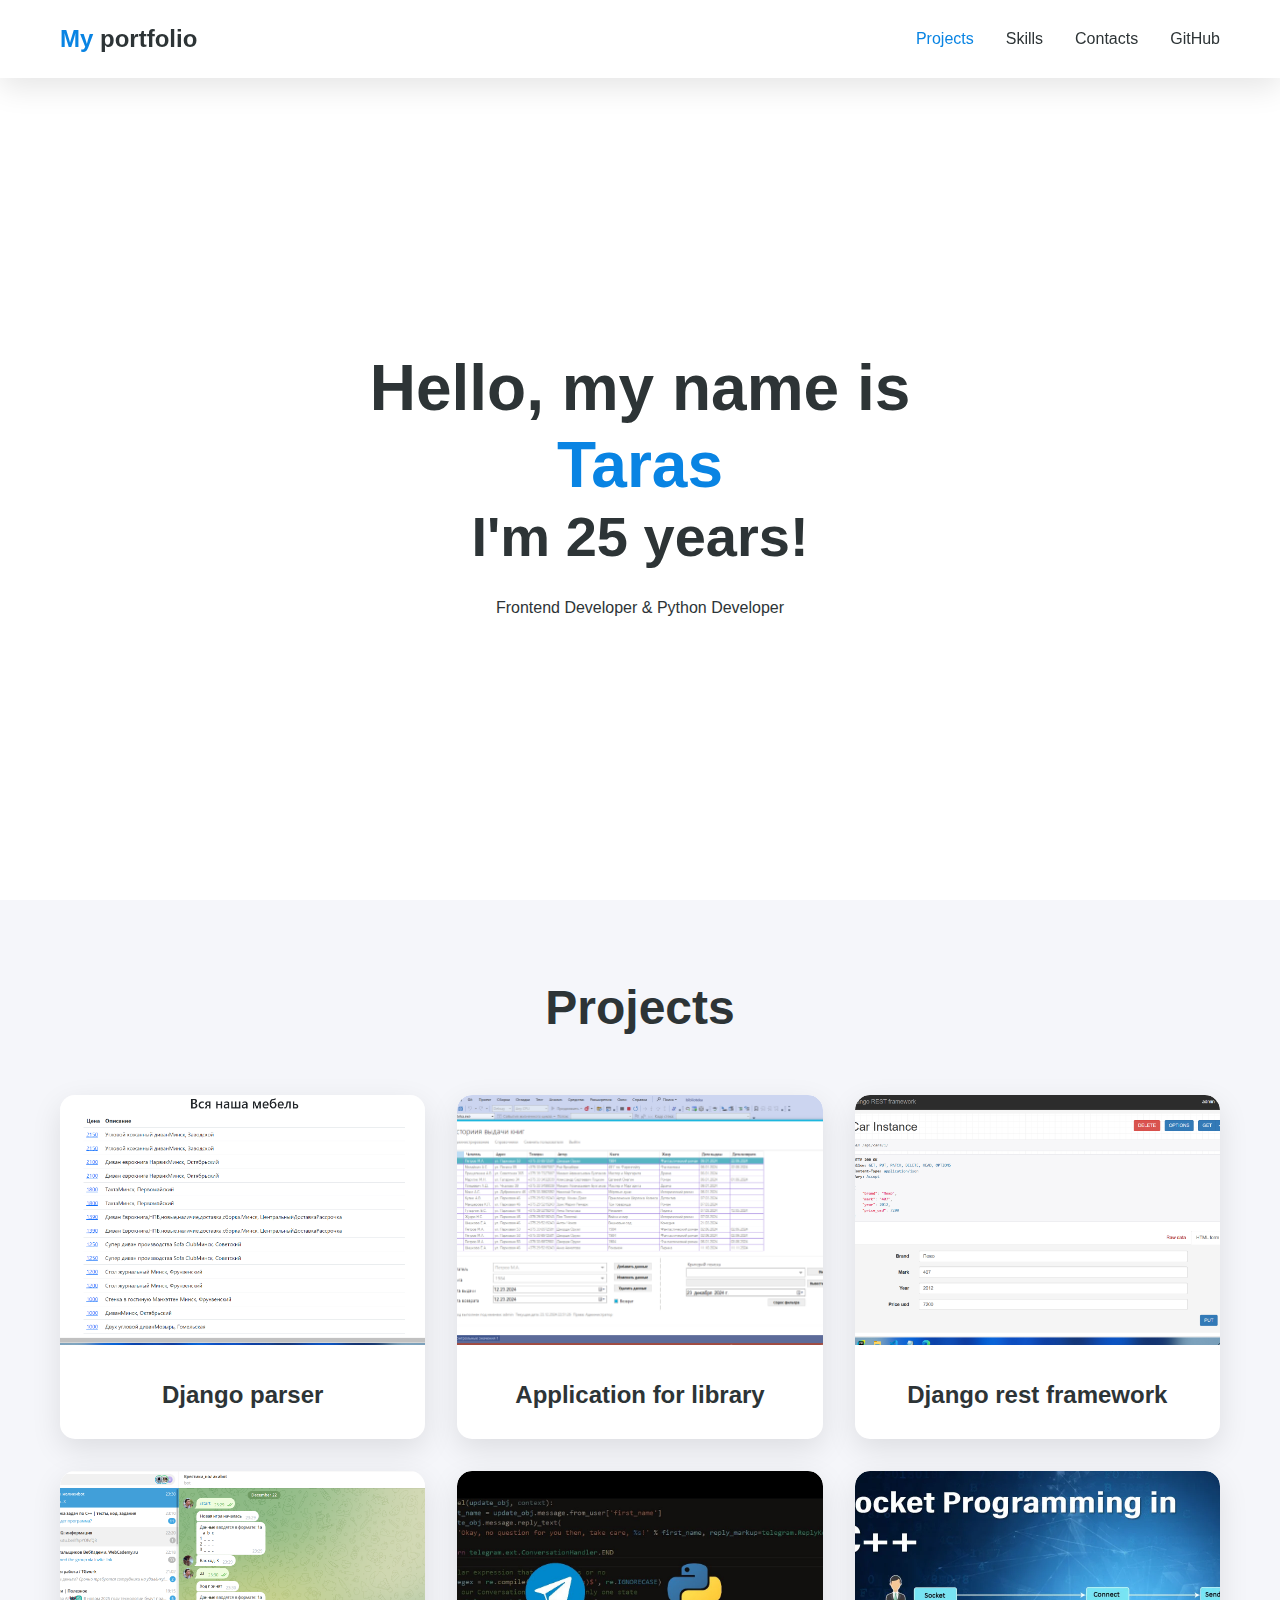
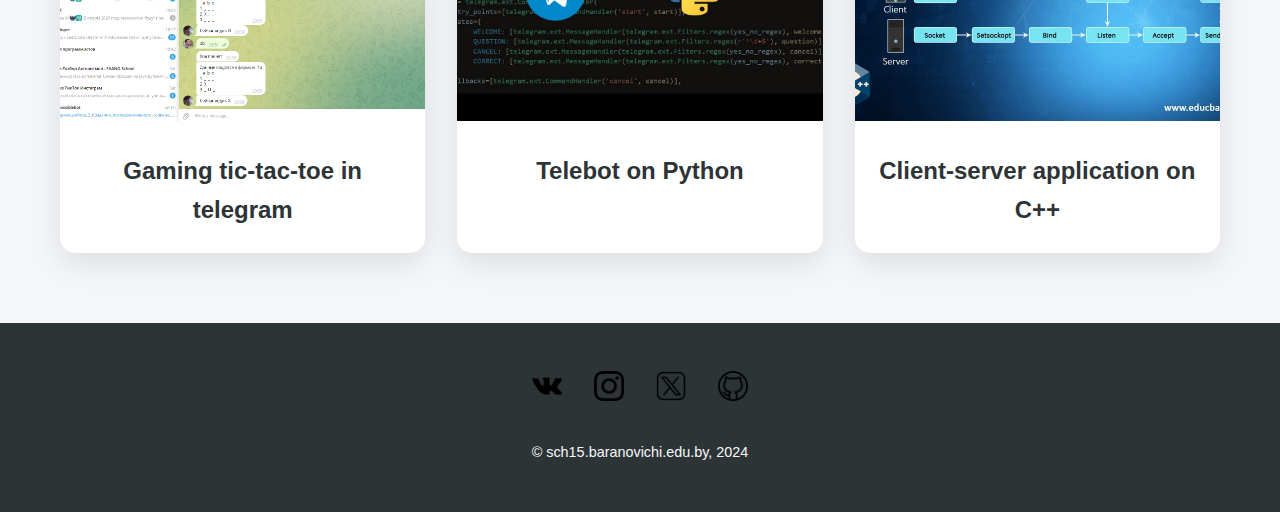
<file: index.html>
<!DOCTYPE html>
<html lang="en">
<head>
  <meta charset="UTF-8">
  <meta name="viewport" content="width=device-width, initial-scale=1.0">
  <link rel="stylesheet" href="style.css">
  <title>Портфолио - Тарас Макс</title>
</head>
<body>
  <nav class="nav">
    <div class="conteiner">
      <div class="nav-row">
        <a href="index.html" class="logo"><strong>My</strong> portfolio</a>
        <ul class="nav-list">
          <li class="nav-list__item"><a href="index.html" class="nav-list__link nav-list__link__active">Projects</a></li>
          <li class="nav-list__item"><a href="skills.html" class="nav-list__link">Skills</a></li>
          <li class="nav-list__item"><a href="contacts.html" class="nav-list__link">Contacts</a></li>
          <li class="nav-list__item"><a href="gitHub.html" class="nav-list__link">GitHub</a></li>    
        </ul>
      </div>
    </div>
  </nav>

  <header class="header"> 
    <div class="header__wrapper">
      <h1 class="header_title">
        <strong>Hello, my name is <em>Taras</em></strong><br>
        I'm 25 years!
      </h1>
      <div class="header__text">
        <p>Frontend Developer & Python Developer</p>
      </div>
    </div>
  </header>

  <main class="section">
    <div class="conteiner">
      <h2 class="title-1">Projects</h2>
      <ul class="projects">
        <li class="project">
          <a href="django.html">
            <img src="image/Снимок2.PNG" alt="Django parser" class="projects__image">
            <h3 class="projects__title">Django parser</h3>
          </a>
        </li>   
        <li class="project">
          <a href="project-page.html">
            <img src="image/photo5.PNG" alt="Library application" class="projects__image">
            <h3 class="projects__title">Application for library</h3>
          </a>
        </li>
        <li class="project">
          <a href="django_rest_framework.html">
            <img src="image/Снимок1.PNG" alt="Django REST framework" class="projects__image">
            <h3 class="projects__title">Django rest framework</h3>
          </a>
        </li>
        <li class="project">
          <a href="game.html">
            <img src="image/Снимок16.PNG" alt="Telegram game" class="projects__image">
            <h3 class="projects__title">Gaming tic-tac-toe in telegram</h3>
          </a>
        </li>
        <li class="project">
          <a href="telebot.html">
            <img src="image/maxresdefault (1).jpg" alt="Python telebot" class="projects__image">
            <h3 class="projects__title">Telebot on Python</h3>
          </a>
        </li>
        <li class="project">
          <a href="client-server.html">
            <img src="image/Socket-Programming-in-C.webp" alt="Client-server app" class="projects__image">
            <h3 class="projects__title">Client-server application on C++</h3>
          </a>
        </li>
      </ul>
    </div>
  </main>

  <footer class="footer">
    <div class="conteiner">
      <div class="footer__wrapper">
        <ul class="social">
          <li class="social__item"><a href="https://vk.com/sh15baranovichi"><img src="image/vk-social-network-logo.png" alt="VK"></a></li>
          <li class="social__item"><a href="https://www.instagram.com/sch15baranovichi/p/C8rYohZMFkR/?img_index=1"><img src="image/instagram.png" alt="Instagram"></a></li>
          <li class="social__item"><a href="https://github.com/twitter"><img src="image/social-media.png" alt="Twitter"></a></li>
          <li class="social__item"><a href="https://github.com/Taras-sketch791"><img src="image/github.png" alt="GitHub"></a></li>
        </ul>
        <div class="copyright">
          <p>© sch15.baranovichi.edu.by, 2024</p>
        </div>
      </div>
    </div>
  </footer>
</body>
</html>
</file>
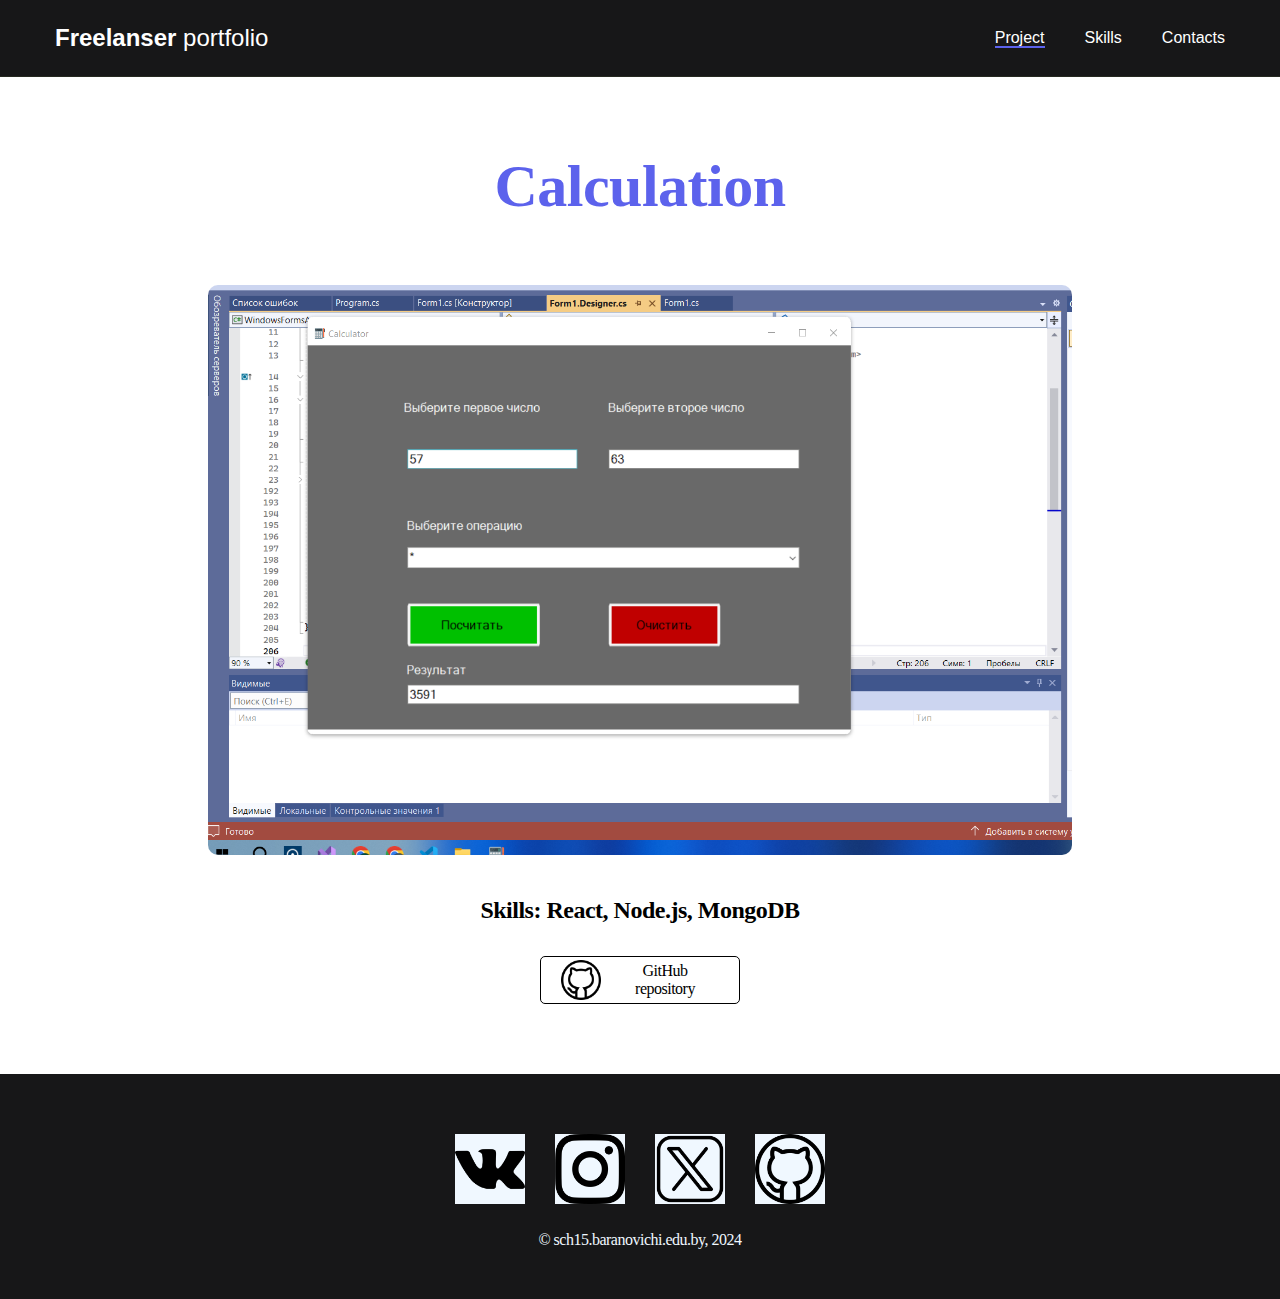
<file: calculation.html>
<!DOCTYPE html>
<html lang="en">
<head>
  <meta charset="UTF-8">
  <meta name="viewport" content="width=device-width, initial-scale=1.0">
  <link rel="stylesheet" href="css/style.css">
  <title>Portfolio</title>
</head>
  <nav class="nav">
    <div class="conteiner">
      <div class="nav-row">
        <a href="index.html" class="logo"><strong>Freelanser</strong> portfolio</a>
        <ul class="nav-list">
          <li class="nav-list__item"><a href="#" class="nav-list__link nav-list__link__active">Project</a> </li>
          <li class="nav-list__item"><a href="skills.html" class="nav-list__link">Skills</a> </li>
          <li class="nav-list__item"><a href="contacts.html" class="nav-list__link">Contacts</a> </li>
          
        </ul>
      </div>
    </div>
  </nav>

  <main class="section">
    <div class="conteiner">
      <div class="project-details">
        <h1 class="title-1">Calculation</h1>
          <img src="image/Снимок5.PNG" alt="" class="project-details__cover">

          <div class="project-details__desk">
            <p>Skills: React, Node.js, MongoDB</p>
          </div>

          <a href="https://github.com/Taras-sketch791" class="btn-outline">
            <img src="image/github.png" alt="Git Hub">
            GitHub repository
          </a>
      </div>
    
    </div>
  </main>

  <footer class="footer">
    <div class="conteiner">
      <div class="footer__wrapper">
      <ul class="social">
        <li class="social__item"><a href="https://vk.com/sh15baranovichi"><img src="image/vk-social-network-logo.png" alt="Link"></a></li>
        <li class="social__item"><a href="https://www.instagram.com/sch15baranovichi/p/C8rYohZMFkR/?img_index=1"><img src="image/instagram.png" alt="Link"></a></li>
        <li class="social__item"><a href="https://github.com/twitter"><img src="image/social-media.png" alt="Link"></a></li>
        <li class="social__item"><a href="https://github.com/Taras-sketch791"><img src="image/github.png" alt="Link"></a></li>
      </ul>
      <div class="copyright">
        <p>© sch15.baranovichi.edu.by, 2024</p>
      </div>
      </div>
    </div>
  </footer>
</body>
</html>
</file>
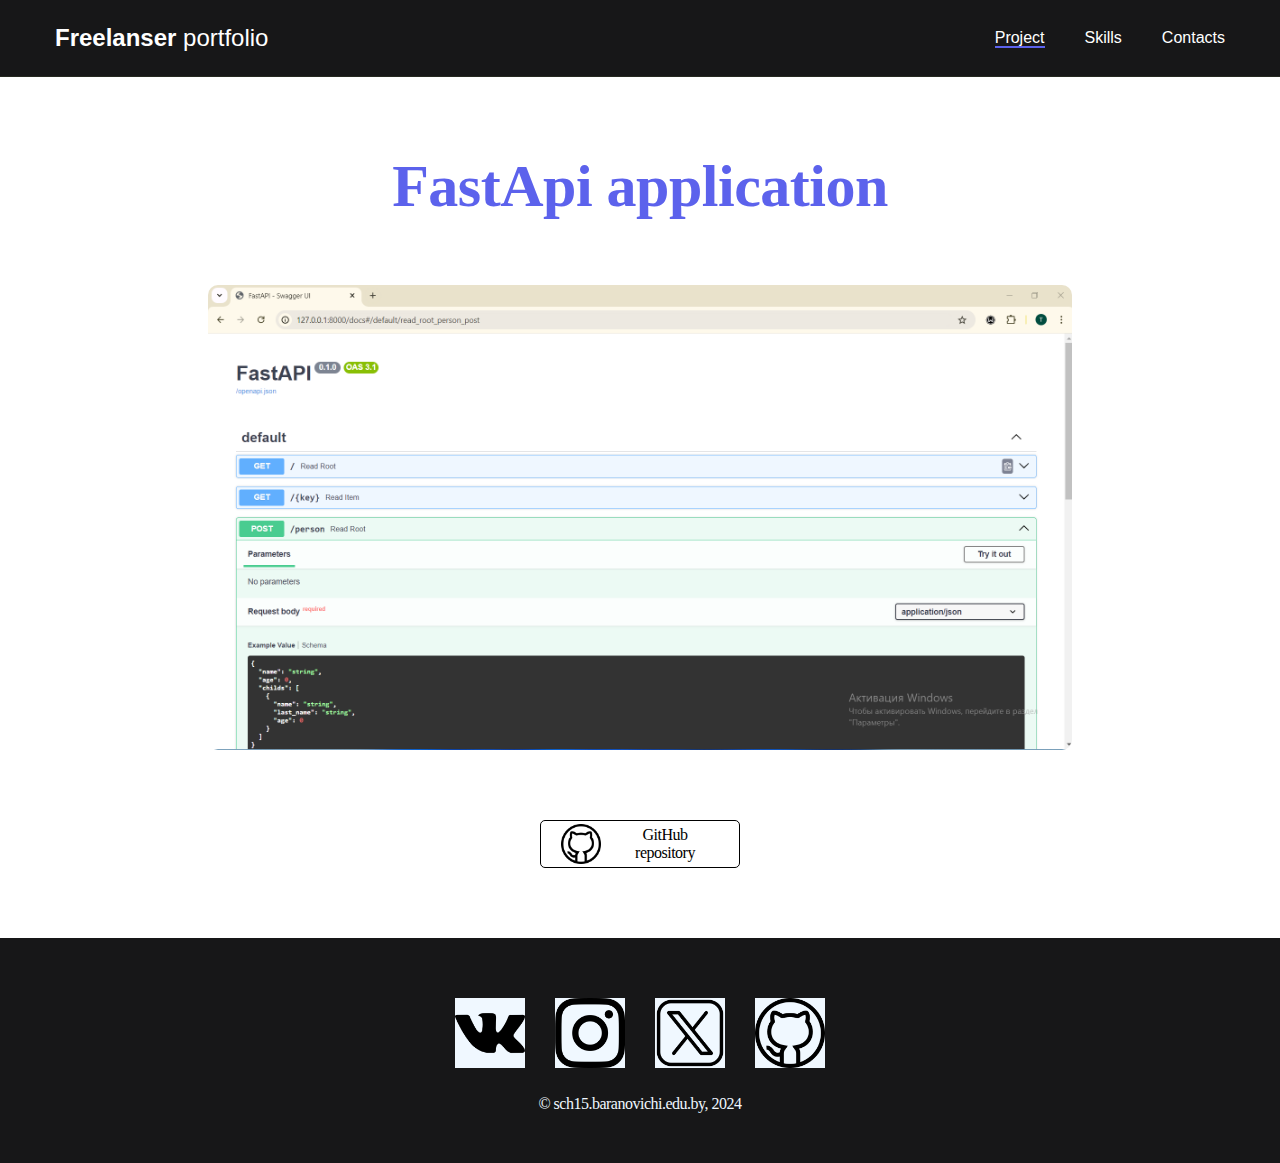
<file: client-server.html>
<!DOCTYPE html>
<html lang="en">
<head>
  <meta charset="UTF-8">
  <meta name="viewport" content="width=device-width, initial-scale=1.0">
  <link rel="stylesheet" href="css/style.css">
  <title>Portfolio</title>
</head>
  <nav class="nav">
    <div class="conteiner">
      <div class="nav-row">
        <a href="index.html" class="logo"><strong>Freelanser</strong> portfolio</a>
        <ul class="nav-list">
          <li class="nav-list__item"><a href="#" class="nav-list__link nav-list__link__active">Project</a> </li>
          <li class="nav-list__item"><a href="skills.html" class="nav-list__link">Skills</a> </li>
          <li class="nav-list__item"><a href="contacts.html" class="nav-list__link">Contacts</a> </li>
          
        </ul>
      </div>
    </div>
  </nav>

  <main class="section">
    <div class="conteiner">
      <div class="project-details">
        <h1 class="title-1">FastApi application</h1>
          <img src="image/Снимок_1.PNG" alt="" class="project-details__cover">

          <div class="project-details__desk">
            <p></p>
          </div>

          <a href="https://github.com/Taras703/fastApi" class="btn-outline">
            <img src="image/github.png" alt="Git Hub">
            GitHub repository
          </a>
      </div>
    
    </div>
  </main>

  <footer class="footer">
    <div class="conteiner">
      <div class="footer__wrapper">
      <ul class="social">
        <li class="social__item"><a href="https://vk.com/sh15baranovichi"><img src="image/vk-social-network-logo.png" alt="Link"></a></li>
        <li class="social__item"><a href="https://www.instagram.com/sch15baranovichi/p/C8rYohZMFkR/?img_index=1"><img src="image/instagram.png" alt="Link"></a></li>
        <li class="social__item"><a href="https://github.com/twitter"><img src="image/social-media.png" alt="Link"></a></li>
        <li class="social__item"><a href="https://github.com/Taras-sketch791"><img src="image/github.png" alt="Link"></a></li>
      </ul>
      <div class="copyright">
        <p>© sch15.baranovichi.edu.by, 2024</p>
      </div>
      </div>
    </div>
  </footer>
</body>
</html>
</file>
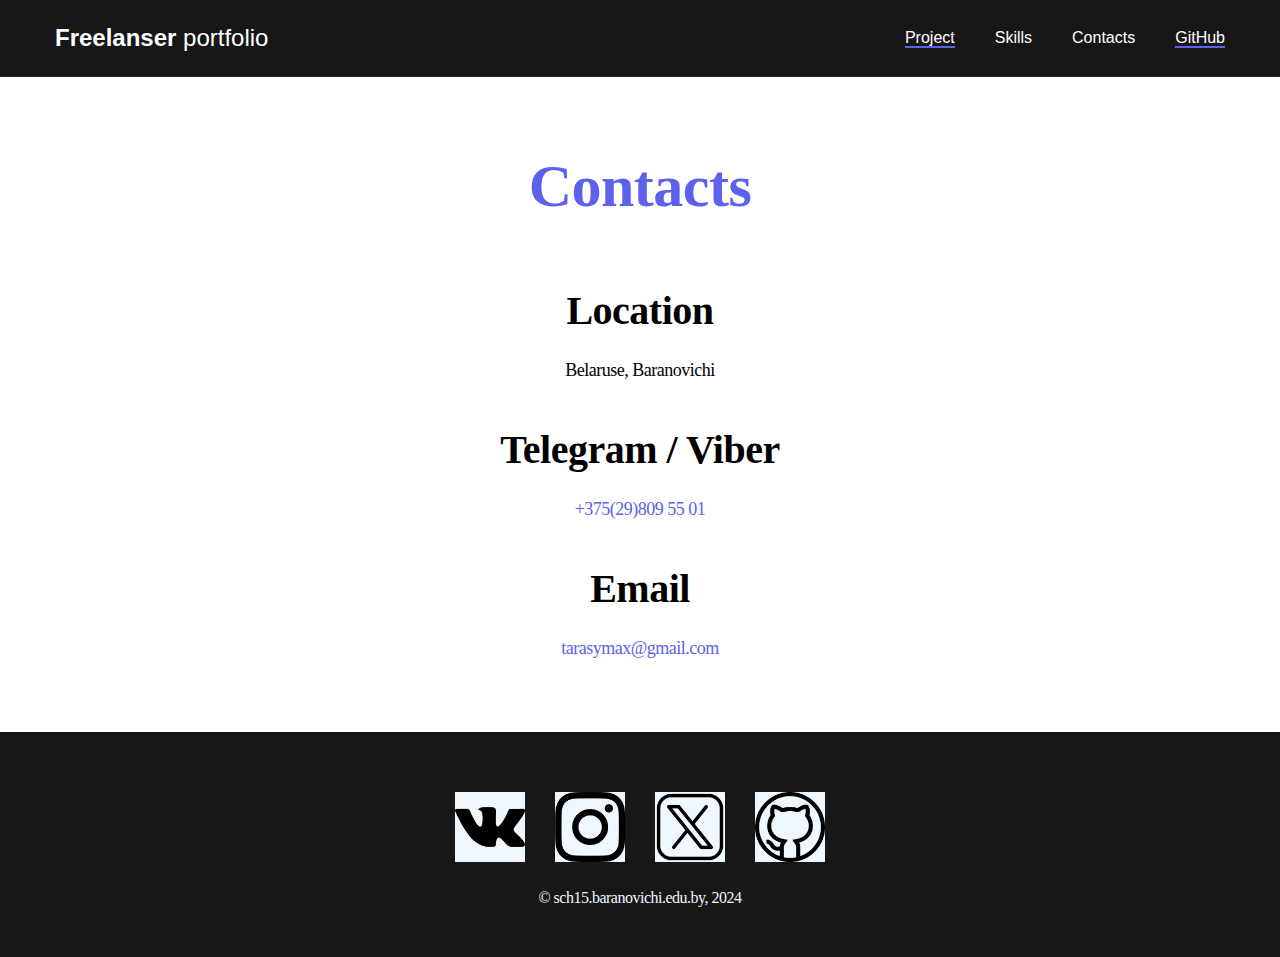
<file: contacts.html>
<!DOCTYPE html>
<html lang="en">
<head>
  <meta charset="UTF-8">
  <meta name="viewport" content="width=device-width, initial-scale=1.0">
  <link rel="stylesheet" href="css/style.css">
  <title>Portfolio</title>
</head>
  <nav class="nav">
    <div class="conteiner">
      <div class="nav-row">
        <a href="index.html" class="logo"><strong>Freelanser</strong> portfolio</a>
        <ul class="nav-list">
          <li class="nav-list__item"><a href="index.html" class="nav-list__link nav-list__link__active">Project</a> </li>
          <li class="nav-list__item"><a href="skills.html" class="nav-list__link">Skills</a> </li>
          <li class="nav-list__item"><a href="contacts.html" class="nav-list__link">Contacts</a> </li>
          <li class="nav-list__item"><a href="gitHub.html" class="nav-list__link nav-list__link__active">GitHub</a> </li>
          
        </ul>
      </div>
    </div>
  </nav>

  
  <main class="section">
    <div class="conteiner">
        <h1 class="title-1">Contacts</h1>
         <ul class="content-list">
            <li class="content-list__item">
              <h2 class="title-2">Location</h2>
              <p>Belaruse, Baranovichi</p>
            </li>
            <li class="content-list__item">
              <h2 class="title-2">Telegram / Viber</h2>
              <p><a href="tel:+375298095501">+375(29)809 55 01</a></p>
            </li>
            <li class="content-list__item">
              <h2 class="title-2">Email</h2>
              <p><a href="tarasymax@gmail.com">tarasymax@gmail.com</a> </p>
            </li>
            

            
         </ul>
        

       
    </div>
  </main>

  <footer class="footer">
    <div class="conteiner">
      <div class="footer__wrapper">
      <ul class="social">
        <li class="social__item"><a href="https://vk.com/sh15baranovichi"><img src="image/vk-social-network-logo.png" alt="Link"></a></li>
        <li class="social__item"><a href="https://www.instagram.com/sch15baranovichi/p/C8rYohZMFkR/?img_index=1"><img src="image/instagram.png" alt="Link"></a></li>
        <li class="social__item"><a href="https://github.com/twitter"><img src="image/social-media.png" alt="Link"></a></li>
        <li class="social__item"><a href="https://github.com/Taras-sketch791"><img src="image/github.png" alt="Link"></a></li>
      </ul>
      <div class="copyright">
        <p>© sch15.baranovichi.edu.by, 2024</p>
      </div>
      </div>
    </div>
  </footer>
</body>
</html>
</file>
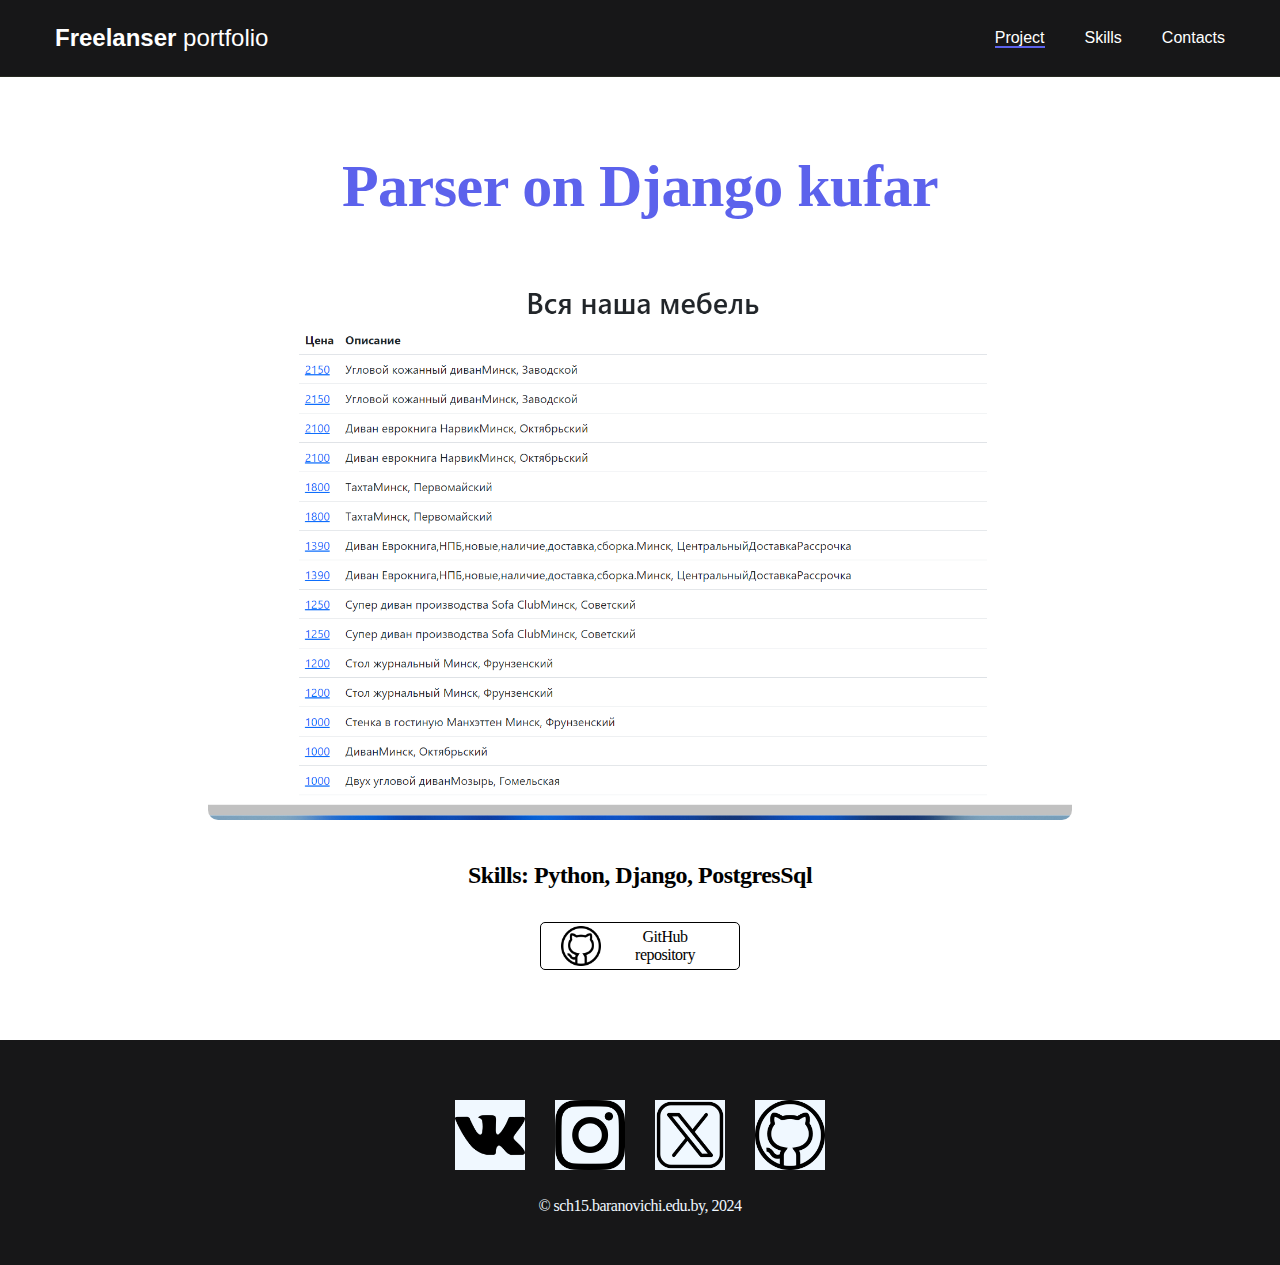
<file: django.html>
<!DOCTYPE html>
<html lang="en">
<head>
  <meta charset="UTF-8">
  <meta name="viewport" content="width=device-width, initial-scale=1.0">
  <link rel="stylesheet" href="css/style.css">
  <title>Portfolio</title>
</head>
<body>
  <nav class="nav">
    <div class="conteiner">
      <div class="nav-row">
        <a href="index.html" class="logo"><strong>Freelanser</strong> portfolio</a>
        <ul class="nav-list">
          <li class="nav-list__item"><a href="#" class="nav-list__link nav-list__link__active">Project</a> </li>
          <li class="nav-list__item"><a href="skills.html" class="nav-list__link">Skills</a> </li>
          <li class="nav-list__item"><a href="contacts.html" class="nav-list__link">Contacts</a> </li>
        </ul>
      </div>
    </div>
  </nav>
  <main class="section">
    <div class="conteiner">
      <div class="project-details">
        <h1 class="title-1">Parser on Django kufar</h1>
          <img src="image/Снимок2.PNG" alt="" class="project-details__cover">

          <div class="project-details__desk">
            <p>Skills: Python, Django, PostgresSql</p>
          </div>

          <a href="https://github.com/Taras703/django_project" class="btn-outline">
            <img src="image/github.png" alt="Git Hub">
            GitHub repository
          </a>
      </div>
    </div>
  </main>
  <footer class="footer">
    <div class="conteiner">
      <div class="footer__wrapper">
      <ul class="social">
        <li class="social__item"><a href="https://vk.com/sh15baranovichi"><img src="image/vk-social-network-logo.png" alt="Link"></a></li>
        <li class="social__item"><a href="https://www.instagram.com/sch15baranovichi/p/C8rYohZMFkR/?img_index=1"><img src="image/instagram.png" alt="Link"></a></li>
        <li class="social__item"><a href="https://github.com/twitter"><img src="image/social-media.png" alt="Link"></a></li>
        <li class="social__item"><a href="https://github.com/Taras-sketch791"><img src="image/github.png" alt="Link"></a></li>
      </ul>
      <div class="copyright">
        <p>© sch15.baranovichi.edu.by, 2024</p>
      </div>
      </div>
    </div>
  </footer>
</body>
</html>
</file>
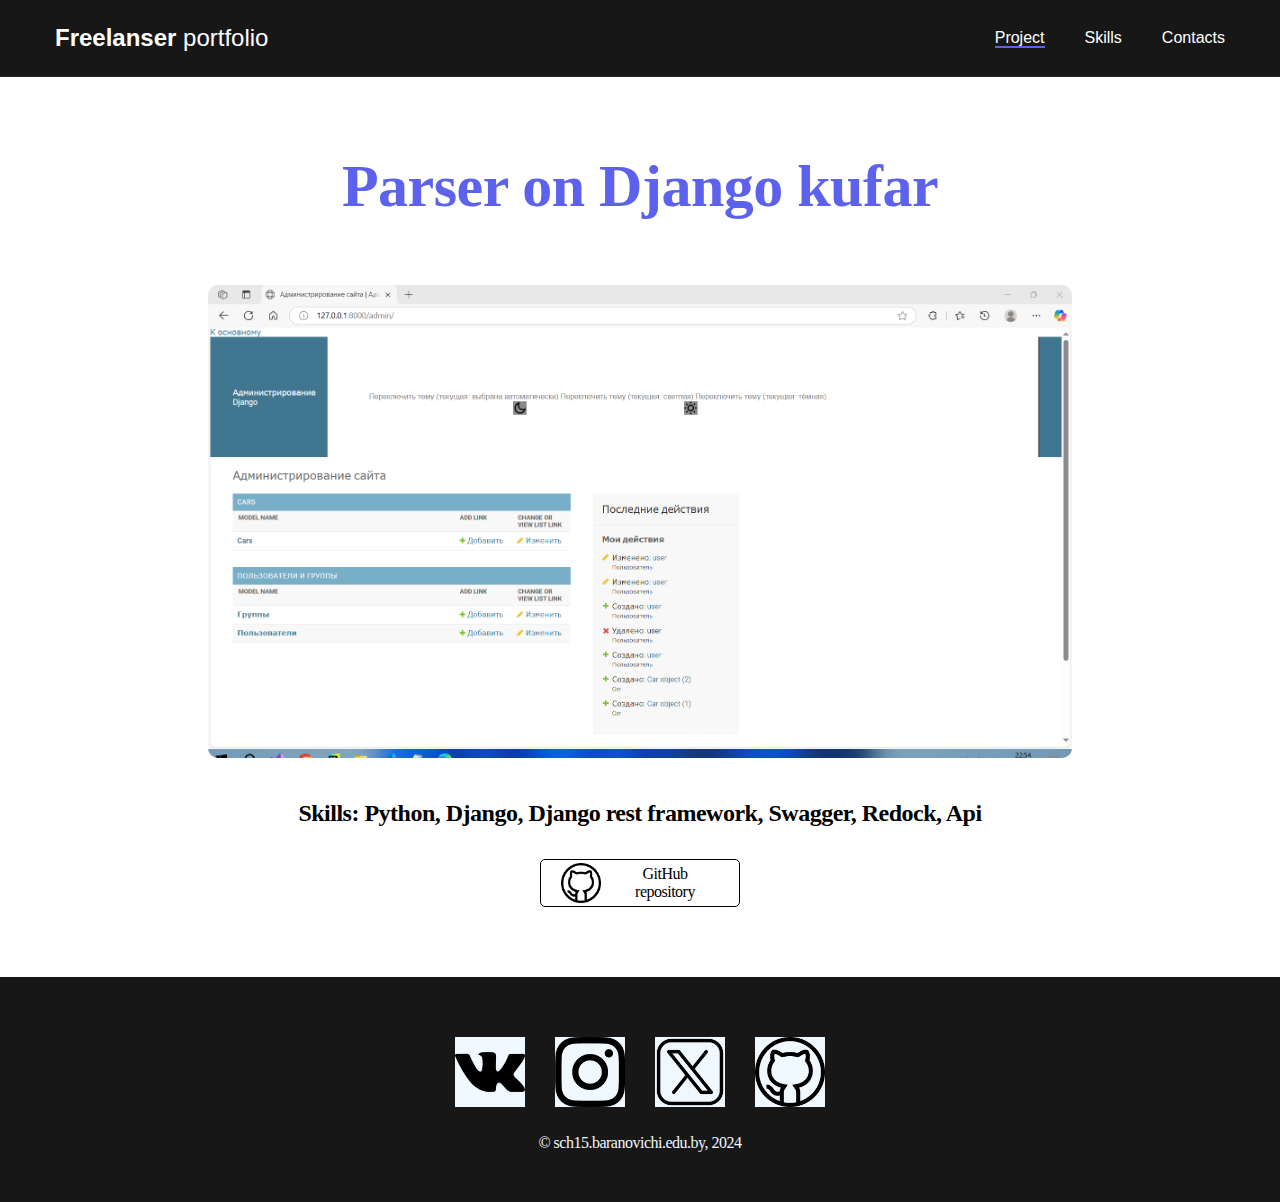
<file: django_rest_framework.html>
<!DOCTYPE html>
<html lang="en">
<head>
  <meta charset="UTF-8">
  <meta name="viewport" content="width=device-width, initial-scale=1.0">
  <link rel="stylesheet" href="css/style.css">
  <title>Portfolio</title>
</head>
<body>
  <nav class="nav">
    <div class="conteiner">
      <div class="nav-row">
        <a href="index.html" class="logo"><strong>Freelanser</strong> portfolio</a>
        <ul class="nav-list">
          <li class="nav-list__item"><a href="#" class="nav-list__link nav-list__link__active">Project</a> </li>
          <li class="nav-list__item"><a href="skills.html" class="nav-list__link">Skills</a> </li>
          <li class="nav-list__item"><a href="contacts.html" class="nav-list__link">Contacts</a> </li>
        </ul>
      </div>
    </div>
  </nav>
  <main class="section">
    <div class="conteiner">
      <div class="project-details">
        <h1 class="title-1">Parser on Django kufar</h1>
          <img src="image/Снимок4.PNG" alt="" class="project-details__cover">

          <div class="project-details__desk">
            <p>Skills: Python, Django, Django rest framework, Swagger, Redock, Api</p>
          </div>

          <a href="https://github.com/Taras703/django_rest_framework" class="btn-outline">
            <img src="image/github.png" alt="Git Hub">
            GitHub repository
          </a>
      </div>
    </div>
  </main>
  <footer class="footer">
    <div class="conteiner">
      <div class="footer__wrapper">
      <ul class="social">
        <li class="social__item"><a href="https://vk.com/sh15baranovichi"><img src="image/vk-social-network-logo.png" alt="Link"></a></li>
        <li class="social__item"><a href="https://www.instagram.com/sch15baranovichi/p/C8rYohZMFkR/?img_index=1"><img src="image/instagram.png" alt="Link"></a></li>
        <li class="social__item"><a href="https://github.com/twitter"><img src="image/social-media.png" alt="Link"></a></li>
        <li class="social__item"><a href="https://github.com/Taras-sketch791"><img src="image/github.png" alt="Link"></a></li>
      </ul>
      <div class="copyright">
        <p>© sch15.baranovichi.edu.by, 2024</p>
      </div>
      </div>
    </div>
  </footer>
</body>
</html>
</file>
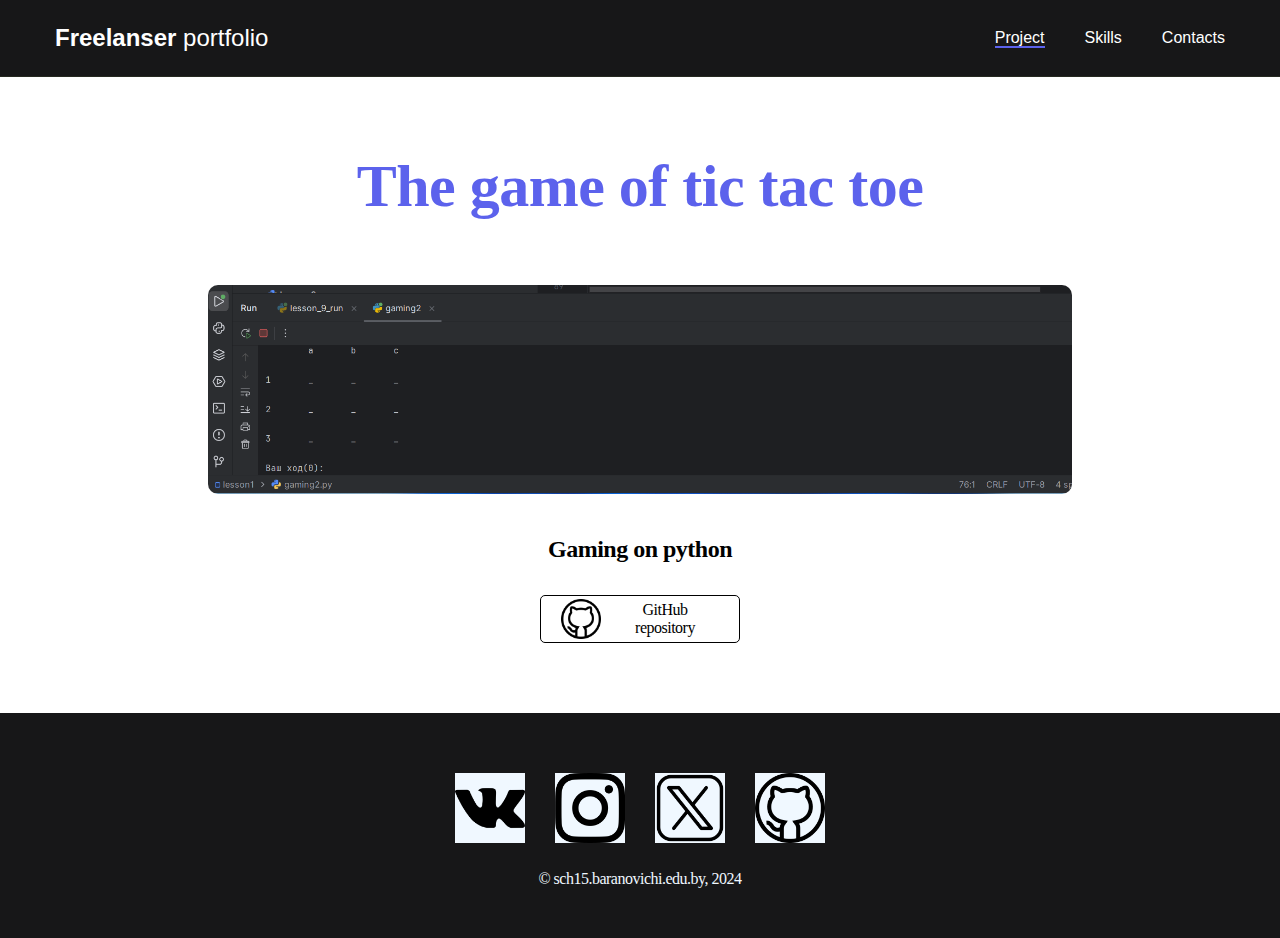
<file: game.html>
<!DOCTYPE html>
<html lang="en">
<head>
  <meta charset="UTF-8">
  <meta name="viewport" content="width=device-width, initial-scale=1.0">
  <link rel="stylesheet" href="css/style.css">
  <title>Portfolio</title>
</head>
  <nav class="nav">
    <div class="conteiner">
      <div class="nav-row">
        <a href="index.html" class="logo"><strong>Freelanser</strong> portfolio</a>
        <ul class="nav-list">
          <li class="nav-list__item"><a href="#" class="nav-list__link nav-list__link__active">Project</a> </li>
          <li class="nav-list__item"><a href="skills.html" class="nav-list__link">Skills</a> </li>
          <li class="nav-list__item"><a href="contacts.html" class="nav-list__link">Contacts</a> </li>
          
        </ul>
      </div>
    </div>
  </nav>

  <main class="section">
    <div class="conteiner">
      <div class="project-details">
        <h1 class="title-1">The game of tic tac toe</h1>
          <img src="image/Снимок20.PNG" alt="" class="project-details__cover">

          <div class="project-details__desk">
            <p>Gaming on python</p>
          </div>

          <a href="https://github.com/Taras-sketch791/game_telegram" class="btn-outline">
            <img src="image/github.png" alt="Git Hub">
            GitHub repository
          </a>
      </div>
    
    </div>
  </main>

  <footer class="footer">
    <div class="conteiner">
      <div class="footer__wrapper">
      <ul class="social">
        <li class="social__item"><a href="https://vk.com/sh15baranovichi"><img src="image/vk-social-network-logo.png" alt="Link"></a></li>
        <li class="social__item"><a href="https://www.instagram.com/sch15baranovichi/p/C8rYohZMFkR/?img_index=1"><img src="image/instagram.png" alt="Link"></a></li>
        <li class="social__item"><a href="https://github.com/twitter"><img src="image/social-media.png" alt="Link"></a></li>
        <li class="social__item"><a href="https://github.com/Taras-sketch791"><img src="image/github.png" alt="Link"></a></li>
      </ul>
      <div class="copyright">
        <p>© sch15.baranovichi.edu.by, 2024</p>
      </div>
      </div>
    </div>
  </footer>
</body>
</html>
</file>
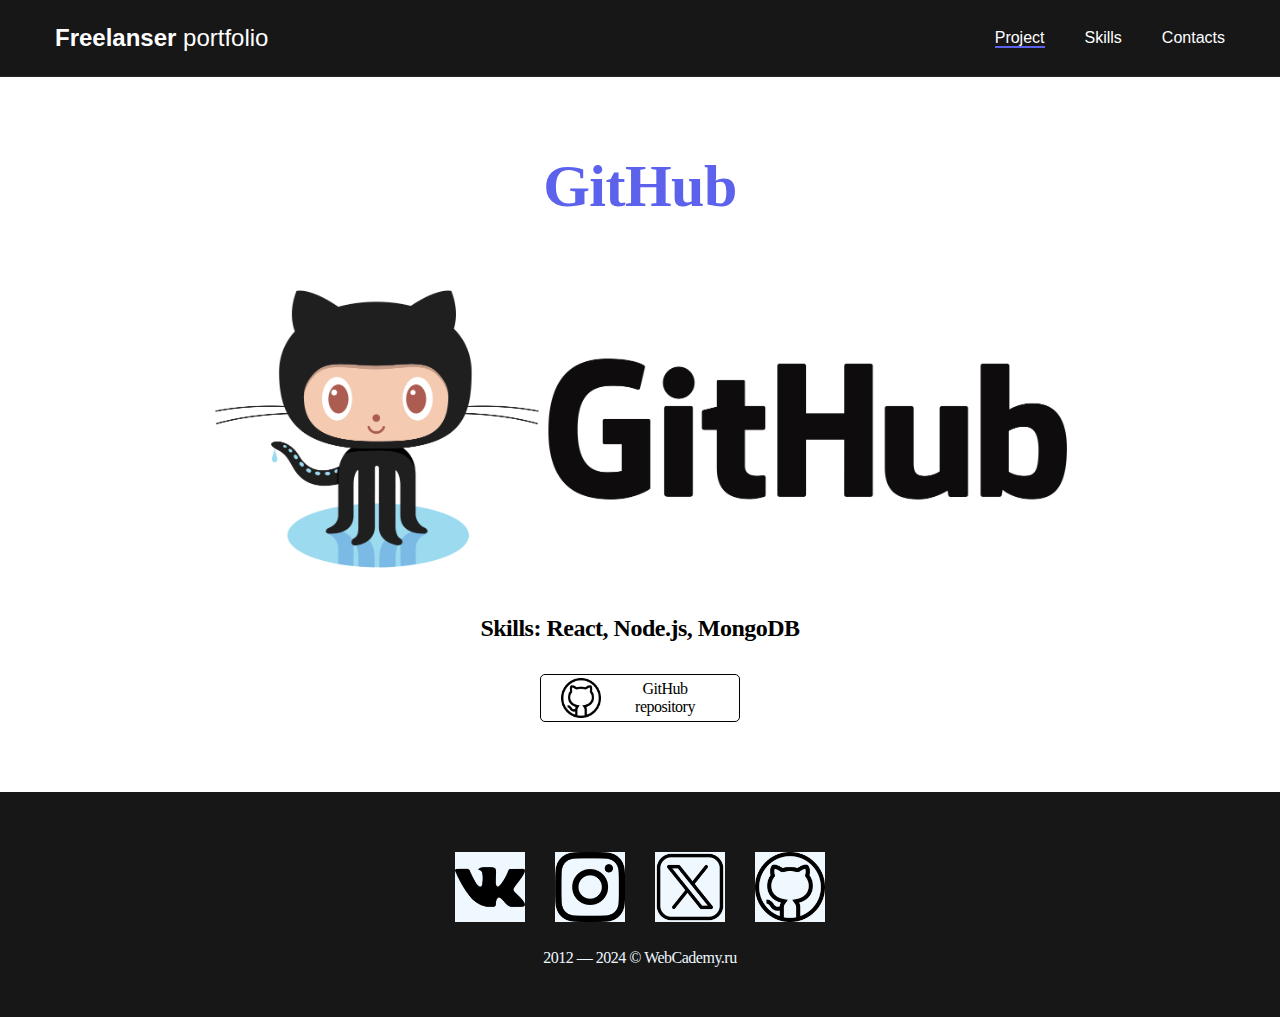
<file: gitHub.html>
<!DOCTYPE html>
<html lang="en">
<head>
  <meta charset="UTF-8">
  <meta name="viewport" content="width=device-width, initial-scale=1.0">
  <link rel="stylesheet" href="css/style.css">
  <title>Portfolio</title>
</head>
  <nav class="nav">
    <div class="conteiner">
      <div class="nav-row">
        <a href="index.html" class="logo"><strong>Freelanser</strong> portfolio</a>
        <ul class="nav-list">
          <li class="nav-list__item"><a href="#" class="nav-list__link nav-list__link__active">Project</a> </li>
          <li class="nav-list__item"><a href="skills.html" class="nav-list__link">Skills</a> </li>
          <li class="nav-list__item"><a href="contacts.html" class="nav-list__link">Contacts</a> </li>
          
        </ul>
      </div>
    </div>
  </nav>

  <main class="section">
    <div class="conteiner">
      <div class="project-details">
        <h1 class="title-1">GitHub</h1>
          <img src="image/github-logo.png" alt="" class="project-details__cover">

          <div class="project-details__desk">
            <p>Skills: React, Node.js, MongoDB</p>
          </div>

          <a href="https://github.com/Taras-sketch791" class="btn-outline">
            <img src="image/github.png" alt="Git Hub">
            GitHub repository
          </a>
      </div>
    
    </div>
  </main>

  <footer class="footer">
    <div class="conteiner">
      <div class="footer__wrapper">
      <ul class="social">
        <li class="social__item"><a href="#!"><img src="image/vk-social-network-logo.png" alt="Link"></a></li>
        <li class="social__item"><a href="#!"><img src="image/instagram.png" alt="Link"></a></li>
        <li class="social__item"><a href="#!"><img src="image/social-media.png" alt="Link"></a></li>
        <li class="social__item"><a href="#!"><img src="image/github.png" alt="Link"></a></li>
      </ul>
      <div class="copyright">
        <p>2012 — 2024 © WebCademy.ru</p>
      </div>
      </div>
    </div>
  </footer>
</body>
</html>
</file>
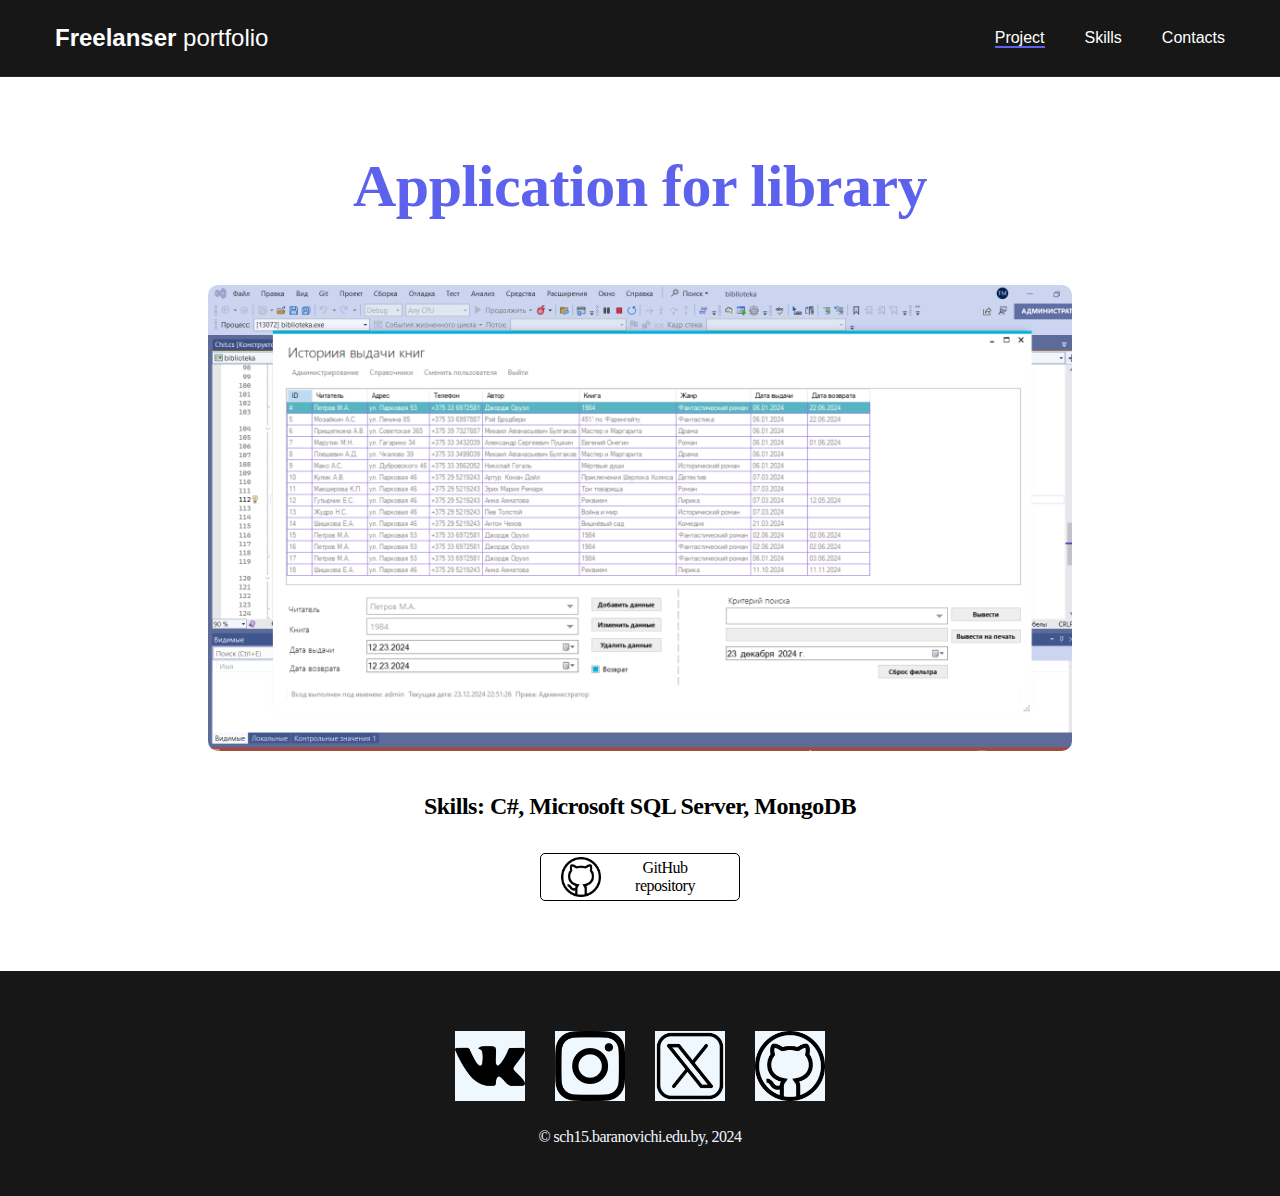
<file: project-page.html>
<!DOCTYPE html>
<html lang="en">
<head>
  <meta charset="UTF-8">
  <meta name="viewport" content="width=device-width, initial-scale=1.0">
  <link rel="stylesheet" href="css/style.css">
  <title>Portfolio</title>
</head>
  <nav class="nav">
    <div class="conteiner">
      <div class="nav-row">
        <a href="index.html" class="logo"><strong>Freelanser</strong> portfolio</a>
        <ul class="nav-list">
          <li class="nav-list__item"><a href="#" class="nav-list__link nav-list__link__active">Project</a> </li>
          <li class="nav-list__item"><a href="skills.html" class="nav-list__link">Skills</a> </li>
          <li class="nav-list__item"><a href="contacts.html" class="nav-list__link">Contacts</a> </li>
          
        </ul>
      </div>
    </div>
  </nav>

  <main class="section">
    <div class="conteiner">
      <div class="project-details">
        <h1 class="title-1">Application for library</h1>
          <img src="image/photo5.PNG" alt="" class="project-details__cover">

          <div class="project-details__desk">
            <p>Skills: C#, Microsoft SQL Server, MongoDB</p>
          </div>

          <a href="https://github.com/Taras-sketch791" class="btn-outline">
            <img src="image/github.png" alt="Git Hub">
            GitHub repository
          </a>
      </div>
    
    </div>
  </main>

  <footer class="footer">
    <div class="conteiner">
      <div class="footer__wrapper">
      <ul class="social">
        <li class="social__item"><a href="https://vk.com/sh15baranovichi"><img src="image/vk-social-network-logo.png" alt="Link"></a></li>
        <li class="social__item"><a href="https://www.instagram.com/sch15baranovichi/p/C8rYohZMFkR/?img_index=1"><img src="image/instagram.png" alt="Link"></a></li>
        <li class="social__item"><a href="https://github.com/twitter"><img src="image/social-media.png" alt="Link"></a></li>
        <li class="social__item"><a href="https://github.com/Taras-sketch791"><img src="image/github.png" alt="Link"></a></li>
      </ul>
      <div class="copyright">
        <p>© sch15.baranovichi.edu.by, 2024</p>
      </div>
      </div>
    </div>
  </footer>
</body>
</html>
</file>
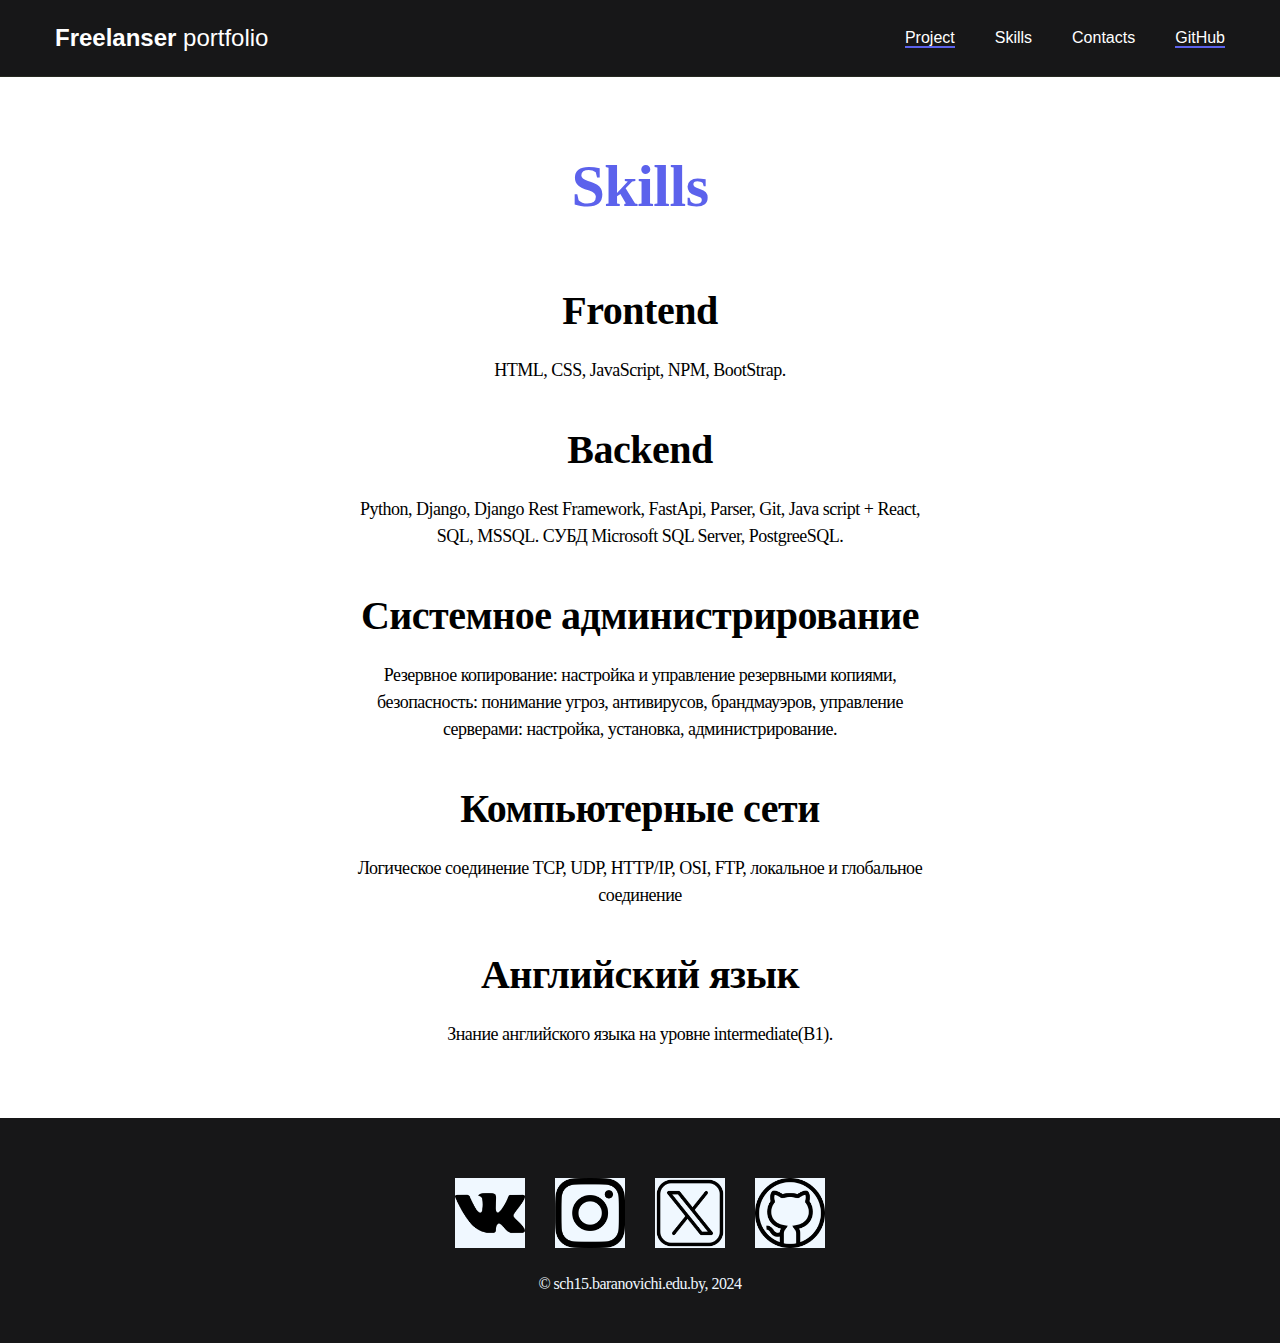
<file: skills.html>
<!DOCTYPE html>
<html lang="en">
<head>
  <meta charset="UTF-8">
  <meta name="viewport" content="width=device-width, initial-scale=1.0">
  <link rel="stylesheet" href="css/style.css">
  <title>Portfolio</title>
</head>
  <nav class="nav">
    <div class="conteiner">
      <div class="nav-row">
        <a href="index.html" class="logo"><strong>Freelanser</strong> portfolio</a>
        <ul class="nav-list">
          <li class="nav-list__item"><a href="index.html" class="nav-list__link nav-list__link__active">Project</a> </li>
          <li class="nav-list__item"><a href="skills.html" class="nav-list__link">Skills</a> </li>
          <li class="nav-list__item"><a href="contacts.html" class="nav-list__link">Contacts</a> </li>
          <li class="nav-list__item"><a href="gitHub.html" class="nav-list__link nav-list__link__active">GitHub</a> </li>
          
        </ul>
      </div>
    </div>
  </nav>
  <main class="section">
    <div class="conteiner">
        <h1 class="title-1">Skills</h1>
         <ul class="content-list">
            <li class="content-list__item">
              <h2 class="title-2">Frontend</h2>
              <p>HTML, CSS, JavaScript, NPM, BootStrap. </p>
            </li>
            <li class="content-list__item">
              <h2 class="title-2">Backend</h2>
              <p>Python, Django, Django Rest Framework, FastApi, Parser, Git, Java script + React, SQL, MSSQL. СУБД Microsoft SQL Server, PostgreeSQL.</p> 
            </li>
            <li class="content-list__item">
              <h2 class="title-2">Системное администрирование</h2>
              <p>Резервное копирование: настройка и управление резервными копиями, безопасность: понимание угроз, антивирусов, брандмауэров, управление серверами: настройка, установка, администрирование.</p> 
            </li>
            <li class="content-list__item">
              <h2 class="title-2">Компьютерные сети</h2>
              <p>Логическое соединение TCP, UDP, HTTP/IP, OSI, FTP, локальное и глобальное соединение</p> 
            </li>
            <li class="content-list__item">
              <h2 class="title-2">Английский язык</h2>
              <p>Знание английского языка на уровне intermediate(B1).</p> 
            </li>
         </ul>       
    </div>
  </main>

  <footer class="footer">
    <div class="conteiner">
      <div class="footer__wrapper">
      <ul class="social">
        <li class="social__item"><a href="https://vk.com/sh15baranovichi"><img src="image/vk-social-network-logo.png" alt="Link"></a></li>
        <li class="social__item"><a href="https://www.instagram.com/sch15baranovichi/"><img src="image/instagram.png" alt="Link"></a></li>
        <li class="social__item"><a href="https://github.com/twitter"><img src="image/social-media.png" alt="Link"></a></li>
        <li class="social__item"><a href="https://github.com/Taras-sketch791"><img src="image/github.png" alt="Link"></a></li>
      </ul>
      <div class="copyright">
        <p></p>© sch15.baranovichi.edu.by, 2024
      </div>
      </div>
    </div>
  </footer>
</body>
</html>
</file>
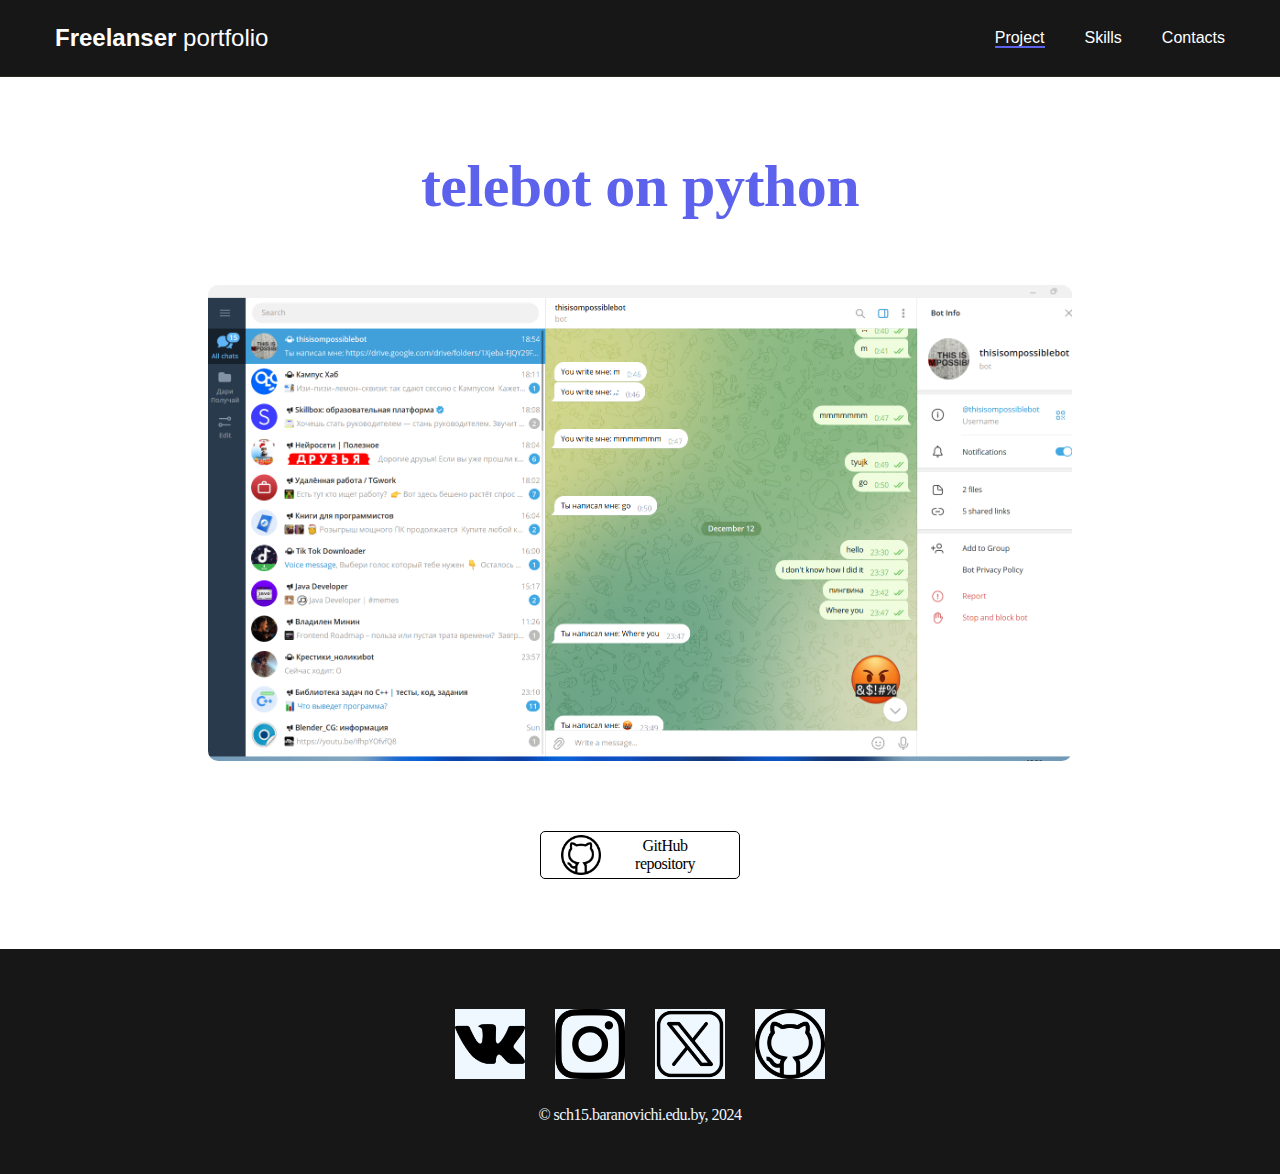
<file: telebot.html>
<!DOCTYPE html>
<html lang="en">
<head>
  <meta charset="UTF-8">
  <meta name="viewport" content="width=device-width, initial-scale=1.0">
  <link rel="stylesheet" href="css/style.css">
  <title>Portfolio</title>
</head>
  <nav class="nav">
    <div class="conteiner">
      <div class="nav-row">
        <a href="index.html" class="logo"><strong>Freelanser</strong> portfolio</a>
        <ul class="nav-list">
          <li class="nav-list__item"><a href="#" class="nav-list__link nav-list__link__active">Project</a> </li>
          <li class="nav-list__item"><a href="skills.html" class="nav-list__link">Skills</a> </li>
          <li class="nav-list__item"><a href="contacts.html" class="nav-list__link">Contacts</a> </li>
          
        </ul>
      </div>
    </div>
  </nav>

  <main class="section">
    <div class="conteiner">
      <div class="project-details">
        <h1 class="title-1">telebot on python</h1>
          <img src="image/Снимок40.PNG" alt="" class="project-details__cover">

          <div class="project-details__desk">
            <p></p>
          </div>

          <a href="https://github.com/Taras-sketch791/telegram_bot" class="btn-outline">
            <img src="image/github.png" alt="Git Hub">
            GitHub repository
          </a>
      </div>
    
    </div>
  </main>

  <footer class="footer">
    <div class="conteiner">
      <div class="footer__wrapper">
      <ul class="social">
        <li class="social__item"><a href="https://vk.com/sh15baranovichi"><img src="image/vk-social-network-logo.png" alt="Link"></a></li>
        <li class="social__item"><a href="https://www.instagram.com/sch15baranovichi/p/C8rYohZMFkR/?img_index=1"><img src="image/instagram.png" alt="Link"></a></li>
        <li class="social__item"><a href="https://github.com/twitter"><img src="image/social-media.png" alt="Link"></a></li>
        <li class="social__item"><a href="https://github.com/Taras-sketch791"><img src="image/github.png" alt="Link"></a></li>
      </ul>
      <div class="copyright">
        <p>© sch15.baranovichi.edu.by, 2024</p>
      </div>
      </div>
    </div>
  </footer>
</body>
</html>
</file>
<file: style.css>
/* Reset and base styles */
:root {
    --primary-color: #2d3436;
    --secondary-color: #0984e3;
    --accent-color: #00b894;
    --text-color: #2d3436;
    --light-gray: #f5f6fa;
    --dark-gray: #636e72;
    --white: #ffffff;
    --shadow: 0 10px 30px rgba(0, 0, 0, 0.1);
}

* {
    margin: 0;
    padding: 0;
    box-sizing: border-box;
}

body {
    font-family: 'Segoe UI', Tahoma, Geneva, Verdana, sans-serif;
    line-height: 1.6;
    color: var(--text-color);
    background-color: var(--light-gray);
}

.conteiner {
    max-width: 1200px;
    margin: 0 auto;
    padding: 0 20px;
}

/* Navigation */
.nav {
    padding: 20px 0;
    background-color: var(--white);
    box-shadow: var(--shadow);
    position: fixed;
    top: 0;
    left: 0;
    right: 0;
    z-index: 999;
}

.nav-row {
    display: flex;
    justify-content: space-between;
    align-items: center;
}

.logo {
    color: var(--primary-color);
    text-decoration: none;
    font-size: 1.5rem;
    font-weight: 700;
}

.logo strong {
    color: var(--secondary-color);
}

.nav-list {
    display: flex;
    gap: 2rem;
    list-style: none;
}

.nav-list__link {
    color: var(--text-color);
    text-decoration: none;
    font-weight: 500;
    transition: color 0.3s ease;
}

.nav-list__link:hover,
.nav-list__link__active {
    color: var(--secondary-color);
}

/* Header */
.header {
    padding: 120px 0 50px;
    min-height: 100vh;
    display: flex;
    align-items: center;
    background-color: var(--white);
}

.header__wrapper {
    padding: 0 15px;
    max-width: 660px;
    margin: 0 auto;
    text-align: center;
}

.header_title {
    font-size: 3.5rem;
    line-height: 1.2;
    margin-bottom: 1.5rem;
}

.header_title strong {
    font-size: 4rem;
    font-weight: 700;
}

.header_title em {
    color: var(--secondary-color);
    font-style: normal;
}

/* Projects section */
.section {
    padding: 70px 0;
}

.title-1 {
    font-size: 3rem;
    text-align: center;
    margin-bottom: 3rem;
    color: var(--primary-color);
}

.projects {
    display: grid;
    grid-template-columns: repeat(auto-fit, minmax(300px, 1fr));
    gap: 2rem;
    list-style: none;
}

.project {
    background-color: var(--white);
    border-radius: 15px;
    overflow: hidden;
    box-shadow: var(--shadow);
    transition: all 0.3s ease;
}

.project:hover {
    transform: translateY(-5px);
    box-shadow: 0 15px 40px rgba(0, 0, 0, 0.15);
}

.project a {
    text-decoration: none;
    color: var(--text-color);
}

.projects__image {
    width: 100%;
    height: 250px;
    object-fit: cover;
    border-radius: 15px 15px 0 0;
}

.projects__title {
    padding: 1.5rem;
    font-size: 1.5rem;
    text-align: center;
    color: var(--primary-color);
}

/* Footer */
.footer {
    padding: 3rem 0;
    background-color: var(--primary-color);
    color: var(--white);
}

.footer__wrapper {
    display: flex;
    flex-direction: column;
    align-items: center;
    gap: 2rem;
}

.social {
    display: flex;
    gap: 2rem;
    list-style: none;
}

.social__item img {
    width: 30px;
    height: 30px;
    transition: transform 0.3s ease;
}

.social__item:hover img {
    transform: translateY(-3px);
}

.copyright {
    font-size: 0.9rem;
    color: var(--light-gray);
}

/* Media queries */
@media (max-width: 768px) {
    .header_title {
        font-size: 2.5rem;
    }
    
    .header_title strong {
        font-size: 3rem;
    }
    
    .nav-row {
        flex-direction: column;
        gap: 1rem;
    }
    
    .nav-list {
        flex-wrap: wrap;
        justify-content: center;
    }
}

@media (max-width: 480px) {
    .header_title {
        font-size: 2rem;
    }
    
    .header_title strong {
        font-size: 2.5rem;
    }
    
    .projects {
        grid-template-columns: 1fr;
    }
}
</file>
<file: css/style.css>
@import "reset.css";
html, body {
    letter-spacing: -0.5px;
    color: black;
    display: flex;
    flex-direction: column;
    height: 100%;
}

.conteiner{
    margin: 0 auto;
    padding: 0 15px;
    max-width: 1200px;
}
.title-2 {
    margin-bottom: 20px;
    font-size: 40px;

    line-height: 1.3;
    margin-bottom: 20px;
    font-weight: 700;
}


.nav{
    padding: 24px 0;
    border-bottom: 1px solid #262920;
    background-color: #171718;
    color: #fff;
    letter-spacing: normal;
}
.nav-row {
    display: flex;
    justify-content: space-between;
    align-items: center;
    column-gap: 40px;
    row-gap: 20px;
    flex-wrap: wrap;
}
.logo{
  color: #fff;
  font-size: 24px;
  font-family: sans-serif;
}
.logo strong{
    font-weight: 700;
}
.nav-list{
    display: flex;
    align-items: center;
    column-gap: 40px;
    row-gap: 10px;
    font-size: 16px;
    font-weight: 500;
    font-family: sans-serif;


}

.nav-list__link{
    color: #fff;
    transition: opacity 0.2s ease-in;

}
.nav-list__link hover {
    opacity: 0.8;
}
.nav-list__link active{
    position: relative;
    top: 2x;
}

.nav-list__link__active {
   position: relative;
}

.nav-list__link__active::before {
   content:"";

   position: absolute;
   left:0;
   top: 100%;

   display: block;
   height: 2px;
   width: 100%;
   background-color: #5C62EC;

}

.header {
    padding: 40px 0;
    display: flex;
    justify-content: center;
    align-items: center;

    min-height: 695px;
   background-color: #171718;

   background-image: url('../image/header.bg.png');
   background-repeat: no-repeat;
   background-size: auto;
   background-position: center center;
   color: #fff;
   text-align: center;


 }
.header__wrapper{
   padding: 0 15px;
   max-width: 660px;
}
.header_title{
    font-size: 30px;
    font-weight: 700px;
    line-height: 1.4;
}
.header_title strong{
    font-size: 60px;
    font-weight: 700;
}
.header_title em {
    font-style: none;
    color:#5C62EC;
}
.header__text{
    margin-bottom: 40px;
    font-size: 18px;
    line-height: 1.333;
}
.header__text p + p{
    margin-top: 0.5em;
}
.btn {
    display: inline-block;
    height: 48px;
    padding: 12px 28px;

    border-radius: 5px;
    background-color: #5C62EC; 
    color: whitesmoke;
    letter-spacing: 0.15px;
    font-size: 16px;
    font-weight: 500;
}

.section {
   padding: 70px 0;
}
.title-1 {
   margin-bottom: 60px;
   font-size: 60px;
   font-weight: 700;
   line-height: 1.3;
   color: #5C62EC;
   text-align: center;
}
.projects {
  display: flex;
  flex-wrap: wrap;
  column-gap: 30px;
  row-gap: 30px;
  justify-content: center;
}
.project {
max-width: 370px;
background-color: #fff;
box-shadow: 0px 5px 35px rgba(0, 0, 0, 0.25);
border-radius: 10px;
}
.Project img {
    border-radius: 10px;

}
.projects__title {
    padding: 15px 20px 25px;
    font-weight: 700;
    font-size: 24px;
    line-height: 1.3; 
    color: black;
}



.content-list {
   margin: 0 auto;
   max-width: 570px;
   display: flex;
   flex-direction: column;
   align-items: center;
   row-gap: 40px;
   text-align: center;
}
.content-list a {
    color:#5C62EC;
}

.content-list__item {
   font-size: 18px;
   line-height: 1.5;
}
.content-list__item p + p {
   margin-top: 0.5em;
}



.footer{
    margin-top: auto;
  padding: 60px 0 50px;
  background-color: #171718;
  color:aliceblue;
}
.social{
display: flex;
column-gap: 30px;
align-items: center;

}
.footer__wrapper {
    display: flex;
    flex-direction: column;
    align-items: center;
    row-gap: 27px;
}
.social__item{
  width: 70px;
  background-color: aliceblue;
}
.copyright{
  font-size: 16px;

}
.copyright p + p {
    margin-top: 0.5em ;
}

.project-details{
    margin: 0 auto;
    max-width: 865px;

    display: flex;
    flex-direction: column;
    align-items: center;
    text-align: center;
}
.project-details__cover {
    max-width: 100%;
    margin-bottom: 40px;
    box-shadow: 0px 5px 35px rgbs(0, 0, 0, 0,25);
    border-radius: 10px;   
}
.project-details__desk {
    margin-bottom: 30px;
    font-weight: 700;
    font-size: 24px;
    line-height: 1.3;
}
.btn-outline{
    height: 48px;
    width: 200px;
    padding: 12px 20px;
    border-radius: 5px;
    border: 1px solid #000;
    color: #000;

    display: flex;
    column-gap: 10px;
    align-items: center;
    transition: opacity 0.2s easy-in;
}
.btn-outline img {
    width: 40px;
} 
@media (max-width: 620px) {
    
    .header {
        min-height: unset;
    }

    .header_title {
        font-size: 30px;
    }
    .header_title strong {
        font-size: 40px;
    }
}

@media (max-width: 400px) {
    .header_title {
        font-size: 20px;
    }
    .header_title strong {
        font-size: 30px;
    }

    .section {
        padding: 40px 0;
    }

    .title-1 {
        margin-bottom: 30px;
        font-size: 40px;
    }

    .title-2 {
        margin-bottom: 10px;
        font-size: 30px;
    }

    .projects__title {
        
        font-size: 22px;
        
    }

    .project-details__desk {
         margin-bottom: 20px;
         font-size: 22pxs;
    }

    .footer {
        padding: 40px 0 30px;
    }

    .social__item {
        width: 28px;

    }

    .footer__wrapper {
        row-gap: 20px;
    }

    .social {
        column-gap: 20px;
    }

    .content-list {
        row-gap: 20px;
    }
    .content-list__item {
        font-size: 16px;
    }
}
</file>
